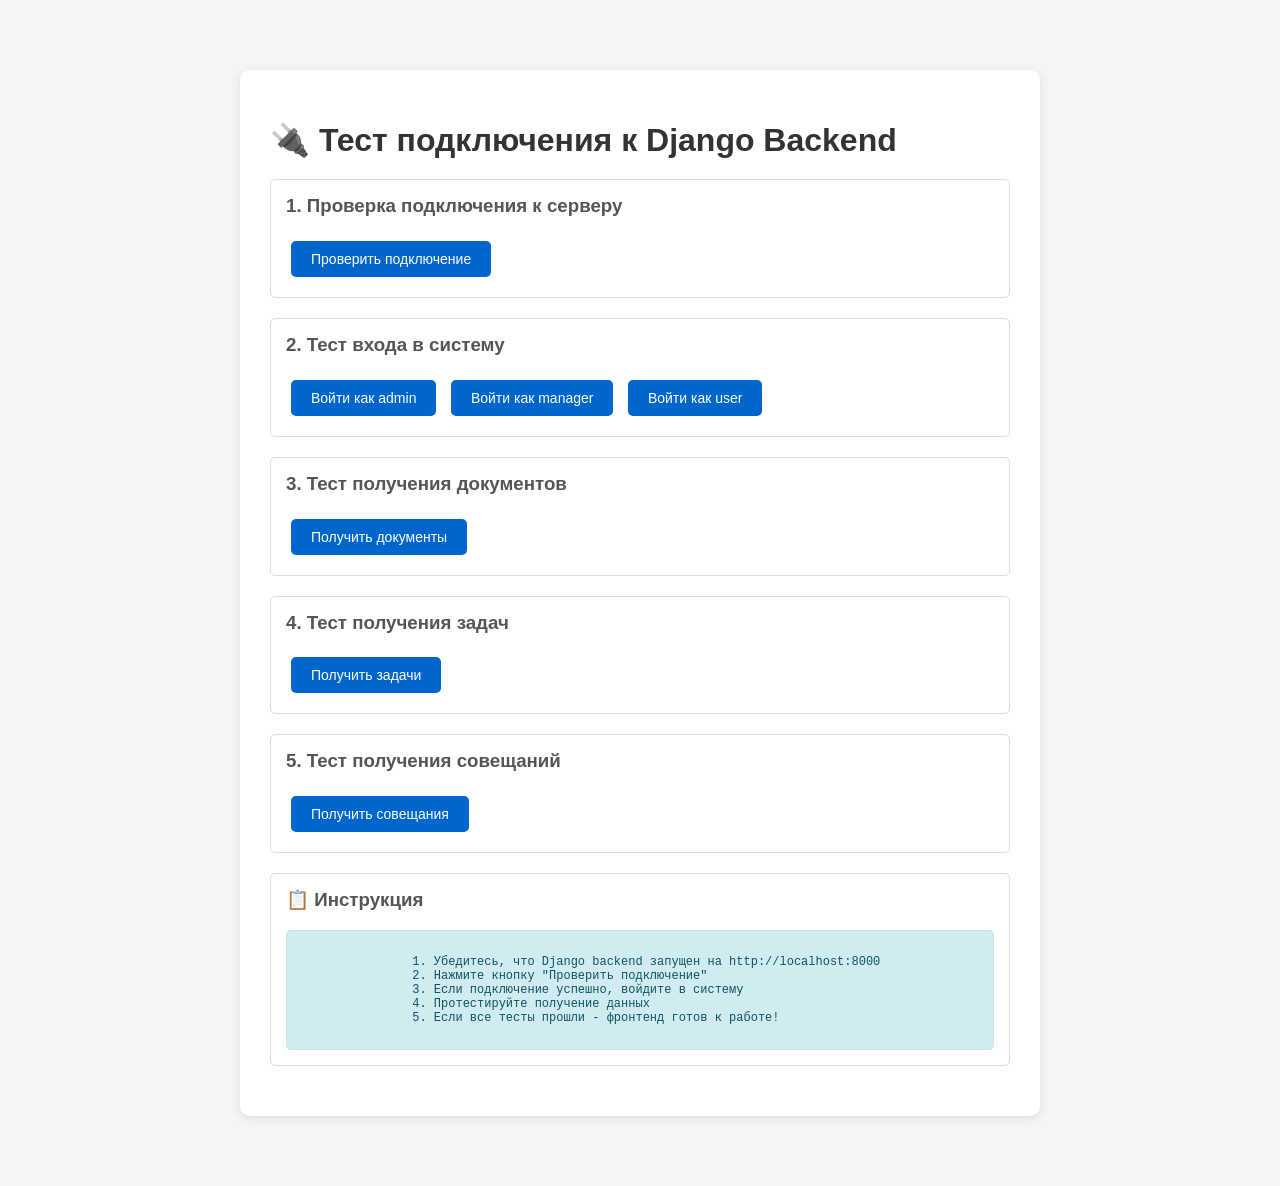
<file: test_connection.html>
<!DOCTYPE html>
<html lang="ru">
<head>
    <meta charset="UTF-8">
    <meta name="viewport" content="width=device-width, initial-scale=1.0">
    <title>Тест подключения к Django Backend</title>
    <style>
        body {
            font-family: Arial, sans-serif;
            max-width: 800px;
            margin: 50px auto;
            padding: 20px;
            background: #f5f5f5;
        }
        .container {
            background: white;
            padding: 30px;
            border-radius: 10px;
            box-shadow: 0 2px 10px rgba(0,0,0,0.1);
        }
        h1 {
            color: #333;
            margin-bottom: 20px;
        }
        .test-section {
            margin: 20px 0;
            padding: 15px;
            border: 1px solid #ddd;
            border-radius: 5px;
        }
        .test-section h3 {
            margin-top: 0;
            color: #555;
        }
        button {
            background: #0066cc;
            color: white;
            border: none;
            padding: 10px 20px;
            border-radius: 5px;
            cursor: pointer;
            font-size: 14px;
            margin: 5px;
        }
        button:hover {
            background: #0052a3;
        }
        .result {
            margin-top: 10px;
            padding: 10px;
            border-radius: 5px;
            font-family: monospace;
            font-size: 12px;
            white-space: pre-wrap;
        }
        .success {
            background: #d4edda;
            color: #155724;
            border: 1px solid #c3e6cb;
        }
        .error {
            background: #f8d7da;
            color: #721c24;
            border: 1px solid #f5c6cb;
        }
        .info {
            background: #d1ecf1;
            color: #0c5460;
            border: 1px solid #bee5eb;
        }
        .status {
            display: inline-block;
            padding: 5px 10px;
            border-radius: 3px;
            font-size: 12px;
            font-weight: bold;
        }
        .status.ok {
            background: #28a745;
            color: white;
        }
        .status.fail {
            background: #dc3545;
            color: white;
        }
        .status.pending {
            background: #ffc107;
            color: #333;
        }
    </style>
</head>
<body>
    <div class="container">
        <h1>🔌 Тест подключения к Django Backend</h1>
        
        <div class="test-section">
            <h3>1. Проверка подключения к серверу</h3>
            <button onclick="testConnection()">Проверить подключение</button>
            <div id="connection-result"></div>
        </div>

        <div class="test-section">
            <h3>2. Тест входа в систему</h3>
            <button onclick="testLogin('admin@demo.tm', 'admin123')">Войти как admin</button>
            <button onclick="testLogin('manager@demo.tm', 'manager123')">Войти как manager</button>
            <button onclick="testLogin('user@demo.tm', 'user123')">Войти как user</button>
            <div id="login-result"></div>
        </div>

        <div class="test-section">
            <h3>3. Тест получения документов</h3>
            <button onclick="testGetDocuments()">Получить документы</button>
            <div id="documents-result"></div>
        </div>

        <div class="test-section">
            <h3>4. Тест получения задач</h3>
            <button onclick="testGetTasks()">Получить задачи</button>
            <div id="tasks-result"></div>
        </div>

        <div class="test-section">
            <h3>5. Тест получения совещаний</h3>
            <button onclick="testGetMeetings()">Получить совещания</button>
            <div id="meetings-result"></div>
        </div>

        <div class="test-section">
            <h3>📋 Инструкция</h3>
            <div class="info result">
                1. Убедитесь, что Django backend запущен на http://localhost:8000
                2. Нажмите кнопку "Проверить подключение"
                3. Если подключение успешно, войдите в систему
                4. Протестируйте получение данных
                5. Если все тесты прошли - фронтенд готов к работе!
            </div>
        </div>
    </div>

    <script>
        const API_BASE_URL = 'http://localhost:8000/api';
        let authToken = null;

        function showResult(elementId, message, type = 'info') {
            const element = document.getElementById(elementId);
            element.innerHTML = `<div class="result ${type}">${message}</div>`;
        }

        async function testConnection() {
            const resultDiv = document.getElementById('connection-result');
            resultDiv.innerHTML = '<span class="status pending">Проверка...</span>';
            
            try {
                const response = await fetch(`${API_BASE_URL}/auth/login/`, {
                    method: 'OPTIONS'
                });
                
                if (response.ok || response.status === 405) {
                    showResult('connection-result', 
                        '✅ Сервер доступен!\n\nBackend работает на: ' + API_BASE_URL, 
                        'success');
                } else {
                    showResult('connection-result', 
                        '❌ Сервер вернул ошибку: ' + response.status, 
                        'error');
                }
            } catch (error) {
                showResult('connection-result', 
                    '❌ Не удалось подключиться к серверу!\n\nОшибка: ' + error.message + 
                    '\n\nУбедитесь, что Django backend запущен:\n  cd backend\n  python manage.py runserver', 
                    'error');
            }
        }

        async function testLogin(email, password) {
            const resultDiv = document.getElementById('login-result');
            resultDiv.innerHTML = '<span class="status pending">Вход...</span>';
            
            try {
                const response = await fetch(`${API_BASE_URL}/auth/login/`, {
                    method: 'POST',
                    headers: {
                        'Content-Type': 'application/json',
                    },
                    body: JSON.stringify({ email, password })
                });

                const data = await response.json();

                if (response.ok && data.token) {
                    authToken = data.token;
                    showResult('login-result', 
                        `✅ Вход выполнен успешно!\n\n` +
                        `Пользователь: ${data.user.email}\n` +
                        `Роль: ${data.user.role}\n` +
                        `Токен: ${data.token.substring(0, 20)}...`, 
                        'success');
                } else {
                    showResult('login-result', 
                        `❌ Ошибка входа!\n\n` +
                        `Статус: ${response.status}\n` +
                        `Ответ: ${JSON.stringify(data, null, 2)}`, 
                        'error');
                }
            } catch (error) {
                showResult('login-result', 
                    '❌ Ошибка подключения: ' + error.message, 
                    'error');
            }
        }

        async function testGetDocuments() {
            const resultDiv = document.getElementById('documents-result');
            
            if (!authToken) {
                showResult('documents-result', 
                    '❌ Сначала войдите в систему!', 
                    'error');
                return;
            }

            resultDiv.innerHTML = '<span class="status pending">Загрузка...</span>';
            
            try {
                const response = await fetch(`${API_BASE_URL}/documents/`, {
                    headers: {
                        'Authorization': `Token ${authToken}`
                    }
                });

                const data = await response.json();

                if (response.ok) {
                    const docs = data.results || data;
                    showResult('documents-result', 
                        `✅ Документы загружены!\n\n` +
                        `Всего документов: ${docs.length}\n\n` +
                        docs.slice(0, 3).map(doc => 
                            `• ${doc.number}: ${doc.title} [${doc.status}]`
                        ).join('\n'), 
                        'success');
                } else {
                    showResult('documents-result', 
                        `❌ Ошибка загрузки документов!\n\n` +
                        `Статус: ${response.status}\n` +
                        `Ответ: ${JSON.stringify(data, null, 2)}`, 
                        'error');
                }
            } catch (error) {
                showResult('documents-result', 
                    '❌ Ошибка: ' + error.message, 
                    'error');
            }
        }

        async function testGetTasks() {
            const resultDiv = document.getElementById('tasks-result');
            
            if (!authToken) {
                showResult('tasks-result', 
                    '❌ Сначала войдите в систему!', 
                    'error');
                return;
            }

            resultDiv.innerHTML = '<span class="status pending">Загрузка...</span>';
            
            try {
                const response = await fetch(`${API_BASE_URL}/tasks/`, {
                    headers: {
                        'Authorization': `Token ${authToken}`
                    }
                });

                const data = await response.json();

                if (response.ok) {
                    const tasks = data.results || data;
                    showResult('tasks-result', 
                        `✅ Задачи загружены!\n\n` +
                        `Всего задач: ${tasks.length}\n\n` +
                        tasks.slice(0, 3).map(task => 
                            `• ${task.title} [${task.status}]`
                        ).join('\n'), 
                        'success');
                } else {
                    showResult('tasks-result', 
                        `❌ Ошибка загрузки задач!\n\n` +
                        `Статус: ${response.status}\n` +
                        `Ответ: ${JSON.stringify(data, null, 2)}`, 
                        'error');
                }
            } catch (error) {
                showResult('tasks-result', 
                    '❌ Ошибка: ' + error.message, 
                    'error');
            }
        }

        async function testGetMeetings() {
            const resultDiv = document.getElementById('meetings-result');
            
            if (!authToken) {
                showResult('meetings-result', 
                    '❌ Сначала войдите в систему!', 
                    'error');
                return;
            }

            resultDiv.innerHTML = '<span class="status pending">Загрузка...</span>';
            
            try {
                const response = await fetch(`${API_BASE_URL}/meetings/`, {
                    headers: {
                        'Authorization': `Token ${authToken}`
                    }
                });

                const data = await response.json();

                if (response.ok) {
                    const meetings = data.results || data;
                    showResult('meetings-result', 
                        `✅ Совещания загружены!\n\n` +
                        `Всего совещаний: ${meetings.length}\n\n` +
                        meetings.slice(0, 3).map(meeting => 
                            `• ${meeting.title} (${meeting.date} ${meeting.time})`
                        ).join('\n'), 
                        'success');
                } else {
                    showResult('meetings-result', 
                        `❌ Ошибка загрузки совещаний!\n\n` +
                        `Статус: ${response.status}\n` +
                        `Ответ: ${JSON.stringify(data, null, 2)}`, 
                        'error');
                }
            } catch (error) {
                showResult('meetings-result', 
                    '❌ Ошибка: ' + error.message, 
                    'error');
            }
        }
    </script>
</body>
</html>
</file>
